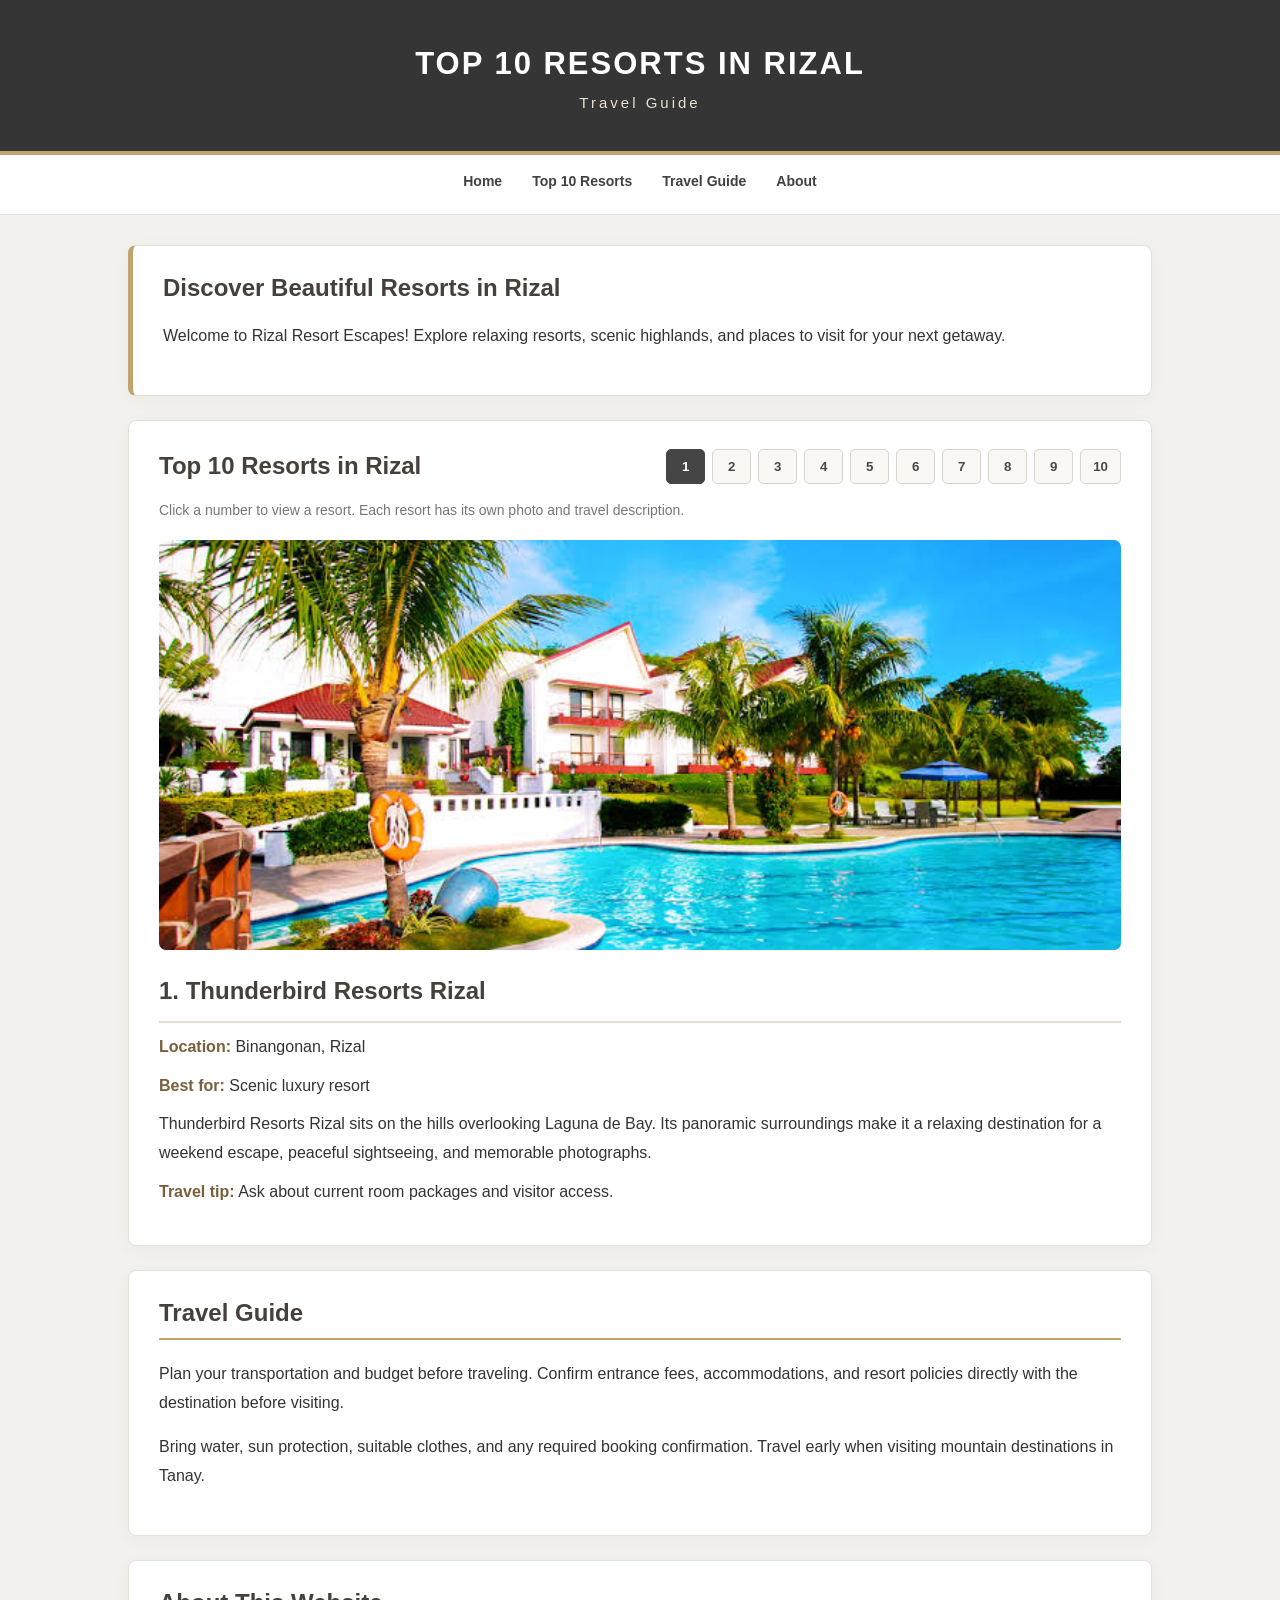
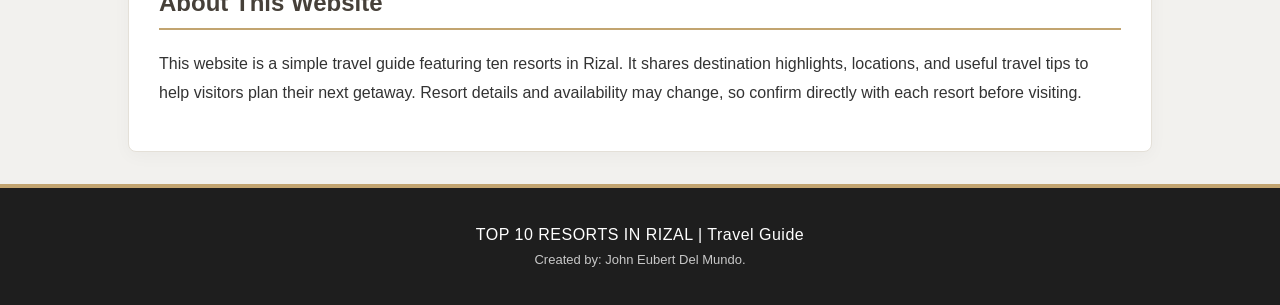
<file: index.html>
<html>
<head>
    <title>Top 10 Resorts in Rizal - Travel Guide</title>
    <meta charset="UTF-8">
    <meta name="viewport" content="width=device-width, initial-scale=1">
    <link rel="stylesheet" href="style.css">
</head>

<body>
    <div class="header" id="home">
        <h1>TOP 10 RESORTS IN RIZAL</h1>
        <p>Travel Guide</p>
    </div>

    <div class="navigation">
        <a href="#home">Home</a>
        <a href="#resorts">Top 10 Resorts</a>
        <a href="#travel">Travel Guide</a>
        <a href="#about">About</a>
    </div>

    <div class="container">
        <div class="intro">
            <h2>Discover Beautiful Resorts in Rizal</h2>
            <p>Welcome to Rizal Resort Escapes! Explore relaxing resorts, scenic highlands, and places to visit for your next getaway.</p>
        </div>

        <div class="content" id="resorts">
            <div class="top-line">
                <h2>Top 10 Resorts in Rizal</h2>
                <div class="number-buttons">
                    <button type="button" onclick="showResort(0)">1</button>
                    <button type="button" onclick="showResort(1)">2</button>
                    <button type="button" onclick="showResort(2)">3</button>
                    <button type="button" onclick="showResort(3)">4</button>
                    <button type="button" onclick="showResort(4)">5</button>
                    <button type="button" onclick="showResort(5)">6</button>
                    <button type="button" onclick="showResort(6)">7</button>
                    <button type="button" onclick="showResort(7)">8</button>
                    <button type="button" onclick="showResort(8)">9</button>
                    <button type="button" onclick="showResort(9)">10</button>
                </div>
            </div>
            <p>Click a number to view a resort. Each resort has its own photo and travel description.</p>

        
        <div class="resort">
            <div class="photo">
                
                <img src="images/thunderbird.jpg" alt="Photo of Thunderbird Resorts Rizal" onload="this.parentElement.classList.add('has-photo')" onerror="this.style.display='none'">
            </div>

            <div class="resort-info">
                <h3>1. Thunderbird Resorts Rizal</h3>
                <p><b>Location:</b> Binangonan, Rizal</p>
                <p><b>Best for:</b> Scenic luxury resort</p>
                <p>Thunderbird Resorts Rizal sits on the hills overlooking Laguna de Bay. Its panoramic surroundings make it a relaxing destination for a weekend escape, peaceful sightseeing, and memorable photographs.</p>
                <p><b>Travel tip:</b> Ask about current room packages and visitor access.</p>
            </div>
        </div>
       
        <div class="resort" hidden>
            <div class="photo">
                
                <img src="images/luljetta.jpg" alt="Photo of Luljetta’s Hanging Gardens and Spa" onload="this.parentElement.classList.add('has-photo')" onerror="this.style.display='none'">
            </div>

            <div class="resort-info">
                <h3>2. Luljetta’s Hanging Gardens and Spa</h3>
                <p><b>Location:</b> Antipolo City, Rizal</p>
                <p><b>Best for:</b> Relaxing spa retreat</p>
                <p>Luljetta’s Hanging Gardens and Spa offers a tranquil garden and wellness atmosphere in Antipolo. Visitors come for relaxation, scenic spaces, and a break from busy routines.</p>
                <p><b>Travel tip:</b> Check available spa packages and reservation requirements before going.</p>
            </div>
        </div>
        
        <div class="resort" hidden>
            <div class="photo">
                
                <img src="images/loreland.jpg" alt="Photo of Loreland Farm Resort" onload="this.parentElement.classList.add('has-photo')" onerror="this.style.display='none'">
            </div>

            <div class="resort-info">
                <h3>3. Loreland Farm Resort</h3>
                <p><b>Location:</b> Antipolo City, Rizal</p>
                <p><b>Best for:</b> Family-friendly outing</p>
                <p>Loreland Farm Resort is a long-running resort destination in Antipolo known for recreation and family gatherings. Its outdoor environment can work well for group trips and celebrations.</p>
                <p><b>Travel tip:</b> Confirm day-tour prices, pool access, and accommodation options.</p>
            </div>
        </div>
        
        <div class="resort" hidden>
            <div class="photo">
              
                <img src="images/punta.jpg" alt="Photo of Punta de Fabian" onload="this.parentElement.classList.add('has-photo')" onerror="this.style.display='none'">
            </div>

            <div class="resort-info">
                <h3>4. Punta de Fabian</h3>
                <p><b>Location:</b> Baras, Rizal</p>
                <p><b>Best for:</b> Lakeside and mountain views</p>
                <p>Punta de Fabian offers a mountain setting and broad natural views in Baras. The location appeals to visitors looking for a quiet stay, scenic photographs, or a relaxed getaway.</p>
                <p><b>Travel tip:</b> Check current operating schedules and rates.</p>
            </div>
        </div>
       
        <div class="resort" hidden>
            <div class="photo">
                
                <img src="images/bakasyunan.jpg" alt="Photo of Bakasyunan Resort and Conference Center" onload="this.parentElement.classList.add('has-photo')" onerror="this.style.display='none'">
            </div>

            <div class="resort-info">
                <h3>5. Bakasyunan Resort and Conference Center</h3>
                <p><b>Location:</b> Tanay, Rizal</p>
                <p><b>Best for:</b> Nature and group trips</p>
                <p>Bakasyunan Resort and Conference Center is a destination for family trips, reunions, and team events. Its setting combines an outdoor getaway with resort and event facilities.</p>
                <p><b>Travel tip:</b> Ask which activities and facilities are included in the package.</p>
            </div>
        </div>
        
        <div class="resort" hidden>
            <div class="photo">
                
                <img src="images/momarco.jpg" alt="Photo of Momarco Forest Cove Resort and Hotel" onload="this.parentElement.classList.add('has-photo')" onerror="this.style.display='none'">
            </div>

            <div class="resort-info">
                <h3>6. Momarco Forest Cove Resort and Hotel</h3>
                <p><b>Location:</b> Tanay, Rizal</p>
                <p><b>Best for:</b> Forest-inspired escape</p>
                <p>Momarco Forest Cove Resort and Hotel provides a resort experience with a natural backdrop in Tanay. It can be a choice for visitors who prefer greenery, fresh air, and a quieter setting.</p>
                <p><b>Travel tip:</b> Confirm route access, swimming rules, and resort policies.</p>
            </div>
        </div>
    
        <div class="resort" hidden>
            <div class="photo">
                
                <img src="images/tencents.jpg" alt="Photo of Ten Cents to Heaven Leisure Camp" onload="this.parentElement.classList.add('has-photo')" onerror="this.style.display='none'">
            </div>

            <div class="resort-info">
                <h3>7. Ten Cents to Heaven Leisure Camp</h3>
                <p><b>Location:</b> Tanay, Rizal</p>
                <p><b>Best for:</b> Highland adventure</p>
                <p>Ten Cents to Heaven Leisure Camp is associated with the highland landscape of Tanay. Its mountain setting is attractive for scenery, outdoor recreation, and group visits.</p>
                <p><b>Travel tip:</b> Verify which adventure activities are currently available.</p>
            </div>
        </div>
        
        <div class="resort" hidden>
            <div class="photo">
                
                <img src="images/pranjetto.jpg" alt="Photo of Pranjetto Hills Resort and Conference Center" onload="this.parentElement.classList.add('has-photo')" onerror="this.style.display='none'">
            </div>

            <div class="resort-info">
                <h3>8. Pranjetto Hills Resort and Conference Center</h3>
                <p><b>Location:</b> Tanay, Rizal</p>
                <p><b>Best for:</b> Highland retreat</p>
                <p>Pranjetto Hills Resort and Conference Center is located in the upland area of Tanay. Its cool mountain setting makes it appealing for gatherings and relaxing trips.</p>
                <p><b>Travel tip:</b> Plan transportation ahead and confirm booking details.</p>
            </div>
        </div>
      
        <div class="resort" hidden>
            <div class="photo">
              
                <img src="images/timberland.jpg" alt="Photo of Timberland Highlands Resort" onload="this.parentElement.classList.add('has-photo')" onerror="this.style.display='none'">
            </div>

            <div class="resort-info">
                <h3>9. Timberland Highlands Resort</h3>
                <p><b>Location:</b> San Mateo, Rizal</p>
                <p><b>Best for:</b> Mountain views and staycation</p>
                <p>Timberland Highlands Resort provides an elevated mountain retreat near Metro Manila. It is a potential choice for a staycation with scenic views and a restful atmosphere.</p>
                <p><b>Travel tip:</b> Check room availability and current access arrangements.</p>
            </div>
        </div>
       
        <div class="resort" hidden>
            <div class="photo">
                <
                <img src="images/villajhoana.jpg" alt="Photo of Villa Jhoana Resort" onload="this.parentElement.classList.add('has-photo')" onerror="this.style.display='none'">
            </div>

            <div class="resort-info">
                <h3>10. Villa Jhoana Resort</h3>
                <p><b>Location:</b> Angono, Rizal</p>
                <p><b>Best for:</b> Convenient leisure stay</p>
                <p>Villa Jhoana Resort is a leisure destination in Angono that can suit visitors looking for a local resort getaway. Travelers may consider it for relaxation and swimming plans.</p>
                <p><b>Travel tip:</b> Confirm operating hours, inclusions, and entrance fees.</p>
            </div>
        </div>
        </div>

        <div class="travel" id="travel">
            <h2>Travel Guide</h2>
            <p>Plan your transportation and budget before traveling. Confirm entrance fees, accommodations, and resort policies directly with the destination before visiting.</p>
            <p>Bring water, sun protection, suitable clothes, and any required booking confirmation. Travel early when visiting mountain destinations in Tanay.</p>
        </div>

        <div class="about" id="about">
            <h2>About This Website</h2>
            <p>This website is a simple travel guide featuring ten resorts in Rizal. It shares destination highlights, locations, and useful travel tips to help visitors plan their next getaway. Resort details and availability may change, so confirm directly with each resort before visiting.</p>
        </div>
    </div>

    <div class="footer">
        <p>TOP 10 RESORTS IN RIZAL | Travel Guide</p>
        <p class="footer-small">Created by: John Eubert Del Mundo.</p>
    </div>

    <script>
        var currentResort = 0;
        var resorts = document.querySelectorAll('.resort');
        var numberButtons = document.querySelectorAll('.number-buttons button');

        function showResort(number) {
            currentResort = number;

            for (var i = 0; i < resorts.length; i++) {
                resorts[i].hidden = (i !== currentResort);
                numberButtons[i].classList.toggle('active', i === currentResort);
            }
        }

        showResort(0);
    </script>
</body>
</html>
</file>
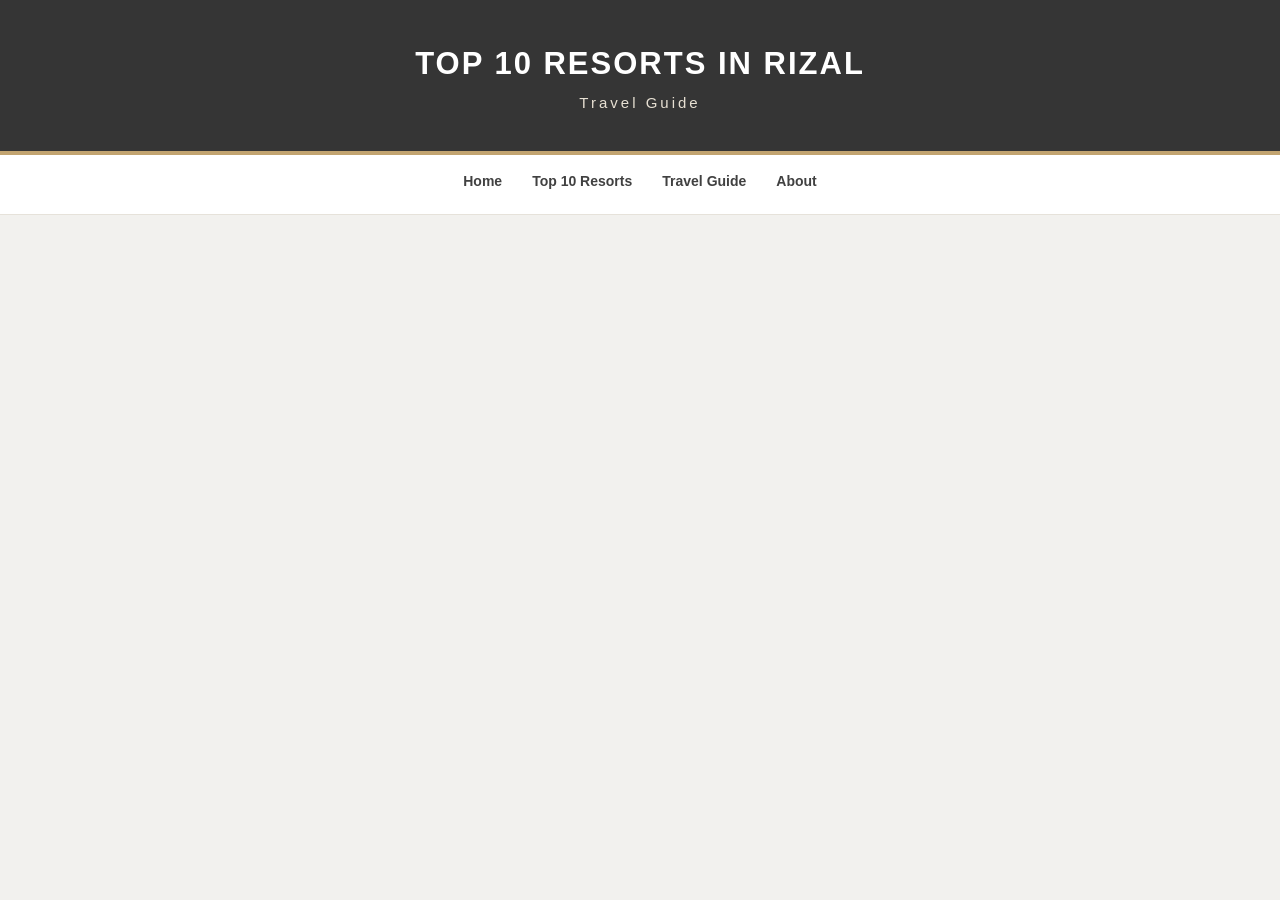
<file: style_parts/style.html>
<html>
<head>
<title>Top 10 Resorts in Rizal - Style</title>
<style>
* { box-sizing: border-box; }
html { scroll-behavior: smooth; }
body {
    margin: 0;
    font-family: Arial, sans-serif;
    color: #333;
    background: #f2f1ee;
}


.header {
    background: #353535;
    color: white;
    padding: 46px 20px 40px;
    text-align: center;
    border-bottom: 4px solid #c2a470;
}
.header h1 { margin: 0 0 12px; font-size: 31px; letter-spacing: 2px; }
.header p { margin: 0; font-size: 15px; color: #e7e0d3; letter-spacing: 3px; }


.navigation {
    display: flex;
    justify-content: center;
    flex-wrap: wrap;
    gap: 30px;
    padding: 18px 12px;
    background: white;
    border-bottom: 1px solid #e6e2da;
}
.navigation a { color: #414141; text-decoration: none; font-weight: bold; font-size: 14px; padding-bottom: 5px; border-bottom: 2px solid transparent; transition: 0.2s; }
.navigation a:hover { color: #917344; border-bottom-color: #c2a470; }


.container { max-width: 1060px; margin: 30px auto; padding: 0 18px; }
.intro, .content, .travel, .about {
    background: white;
    padding: 28px 30px;
    margin-bottom: 24px;
    border: 1px solid #e4e0d8;
    border-radius: 8px;
    box-shadow: 0 4px 18px rgba(0,0,0,0.035);
}
.intro { border-left: 5px solid #c2a470; }
.intro h2, .travel h2, .about h2 { margin-top: 0; }
.intro h2, .content h2, .travel h2, .about h2 { color: #464039; }
.intro p, .travel p, .about p { line-height: 1.8; }
.top-line { display: flex; align-items: center; justify-content: space-between; flex-wrap: wrap; gap: 18px; }
.top-line h2 { margin: 0; }
.content > p { color: #777; font-size: 14px; margin: 18px 0 22px; }


.number-buttons { display: flex; flex-wrap: wrap; justify-content: flex-end; gap: 7px; }
.number-buttons button {
    border: 1px solid #d8d5cf;
    background: #f9f8f5;
    color: #484848;
    padding: 9px 12px;
    min-width: 39px;
    border-radius: 5px;
    font-weight: bold;
    cursor: pointer;
    transition: background 0.2s, color 0.2s, transform 0.2s;
}
.number-buttons button:hover { background: #c2a470; color: white; border-color: #c2a470; transform: translateY(-2px); }
.number-buttons button.active { background: #454545; color: white; border-color: #454545; }
.number-buttons button:focus-visible { outline: 3px solid #c2a470; outline-offset: 2px; }


.resort { margin-top: 12px; }
.resort[hidden] { display: none; }
.photo { width: 100%; background: #f2eee7; border-radius: 7px; overflow: hidden; }
 .photo { min-height: 260px; position: relative; }
.photo img { display: block; width: 100%; max-height: 410px; object-fit: cover; }
.resort-info { line-height: 1.8; }
.resort-info h3 { font-size: 24px; margin: 19px 0 10px; color: #45403a; padding-bottom: 9px; border-bottom: 2px solid #e8dfd0; }
.resort-info p { margin: 10px 0; }
.resort-info b { color: #78603c; }


.travel h2, .about h2 { padding-bottom: 11px; border-bottom: 2px solid #c2a470; }
.about { margin-bottom: 32px; }


.footer {
    background: #1e1e1e;
    color: white;
    text-align: center;
    padding: 30px 16px;
    border-top: 4px solid #c2a470;
}
.footer p { margin: 8px 0; letter-spacing: 0.5px; }
.footer-small { color: #c8c8c8; font-size: 13px; letter-spacing: 0 !important; }

@media (max-width: 680px) {
    .header { padding: 34px 15px; }
    .header h1 { font-size: 23px; letter-spacing: 1px; }
    .navigation { gap: 16px; }
    .container { margin-top: 18px; padding: 0 12px; }
    .intro, .content, .travel, .about { padding: 21px 17px; }
    .top-line { display: block; }
    .number-buttons { justify-content: flex-start; margin-top: 17px; }
    .resort-info h3 { font-size: 21px; }
}
</style>
</head>
<body>
<div class="header"><h1>TOP 10 RESORTS IN RIZAL</h1><p>Travel Guide</p></div>
<div class="navigation"><a href="#">Home</a><a href="#">Top 10 Resorts</a><a href="#">Travel Guide</a><a href="#">About</a></div>
</body>
</html>
</file>
<file: style.css>
/* TOP 10 RESORTS IN RIZAL - SIMPLE MINIMALIST DESIGN */
/* Edit this file to change the website colors and appearance. */
* { box-sizing: border-box; }
html { scroll-behavior: smooth; }
body {
    margin: 0;
    font-family: Arial, sans-serif;
    color: #333;
    background: #f2f1ee;
}

/* DARK GRAY HEADER */
.header {
    background: #353535;
    color: white;
    padding: 46px 20px 40px;
    text-align: center;
    border-bottom: 4px solid #c2a470;
}
.header h1 { margin: 0 0 12px; font-size: 31px; letter-spacing: 2px; }
.header p { margin: 0; font-size: 15px; color: #e7e0d3; letter-spacing: 3px; }

/* SIMPLE WHITE NAVIGATION */
.navigation {
    display: flex;
    justify-content: center;
    flex-wrap: wrap;
    gap: 30px;
    padding: 18px 12px;
    background: white;
    border-bottom: 1px solid #e6e2da;
}
.navigation a { color: #414141; text-decoration: none; font-weight: bold; font-size: 14px; padding-bottom: 5px; border-bottom: 2px solid transparent; transition: 0.2s; }
.navigation a:hover { color: #917344; border-bottom-color: #c2a470; }

/* MAIN CONTENT CARDS */
.container { max-width: 1060px; margin: 30px auto; padding: 0 18px; }
.intro, .content, .travel, .about {
    background: white;
    padding: 28px 30px;
    margin-bottom: 24px;
    border: 1px solid #e4e0d8;
    border-radius: 8px;
    box-shadow: 0 4px 18px rgba(0,0,0,0.035);
}
.intro { border-left: 5px solid #c2a470; }
.intro h2, .travel h2, .about h2 { margin-top: 0; }
.intro h2, .content h2, .travel h2, .about h2 { color: #464039; }
.intro p, .travel p, .about p { line-height: 1.8; }
.top-line { display: flex; align-items: center; justify-content: space-between; flex-wrap: wrap; gap: 18px; }
.top-line h2 { margin: 0; }
.content > p { color: #777; font-size: 14px; margin: 18px 0 22px; }

/* RESORT NUMBER BUTTONS */
.number-buttons { display: flex; flex-wrap: wrap; justify-content: flex-end; gap: 7px; }
.number-buttons button {
    border: 1px solid #d8d5cf;
    background: #f9f8f5;
    color: #484848;
    padding: 9px 12px;
    min-width: 39px;
    border-radius: 5px;
    font-weight: bold;
    cursor: pointer;
    transition: background 0.2s, color 0.2s, transform 0.2s;
}
.number-buttons button:hover { background: #c2a470; color: white; border-color: #c2a470; transform: translateY(-2px); }
.number-buttons button.active { background: #454545; color: white; border-color: #454545; }
.number-buttons button:focus-visible { outline: 3px solid #c2a470; outline-offset: 2px; }

/* RESORT PHOTO AND DESCRIPTION */
.resort { margin-top: 12px; }
.resort[hidden] { display: none; }
.photo { width: 100%; background: #f2eee7; border-radius: 7px; overflow: hidden; }
 .photo { min-height: 260px; position: relative; }
.photo-placeholder { min-height: 260px; display: flex; flex-direction: column; align-items: center; justify-content: center; gap: 10px; color: #766b5c; font-size: 37px; text-align: center; padding: 22px; }
.photo-placeholder span { font-size: 17px; font-weight: bold; letter-spacing: 1px; }
.photo-placeholder small { font-size: 13px; }
.photo.has-photo .photo-placeholder { display: none; }
.photo img { display: block; width: 100%; max-height: 410px; object-fit: cover; }
.resort-info { line-height: 1.8; }
.resort-info h3 { font-size: 24px; margin: 19px 0 10px; color: #45403a; padding-bottom: 9px; border-bottom: 2px solid #e8dfd0; }
.resort-info p { margin: 10px 0; }
.resort-info b { color: #78603c; }

/* TRAVEL AND ABOUT SECTIONS */
.travel h2, .about h2 { padding-bottom: 11px; border-bottom: 2px solid #c2a470; }
.about { margin-bottom: 32px; }

/* SIMPLE DARK FOOTER */
.footer {
    background: #1e1e1e;
    color: white;
    text-align: center;
    padding: 30px 16px;
    border-top: 4px solid #c2a470;
}
.footer p { margin: 8px 0; letter-spacing: 0.5px; }
.footer-small { color: #c8c8c8; font-size: 13px; letter-spacing: 0 !important; }

@media (max-width: 680px) {
    .header { padding: 34px 15px; }
    .header h1 { font-size: 23px; letter-spacing: 1px; }
    .navigation { gap: 16px; }
    .container { margin-top: 18px; padding: 0 12px; }
    .intro, .content, .travel, .about { padding: 21px 17px; }
    .top-line { display: block; }
    .number-buttons { justify-content: flex-start; margin-top: 17px; }
    .resort-info h3 { font-size: 21px; }
}
</file>
